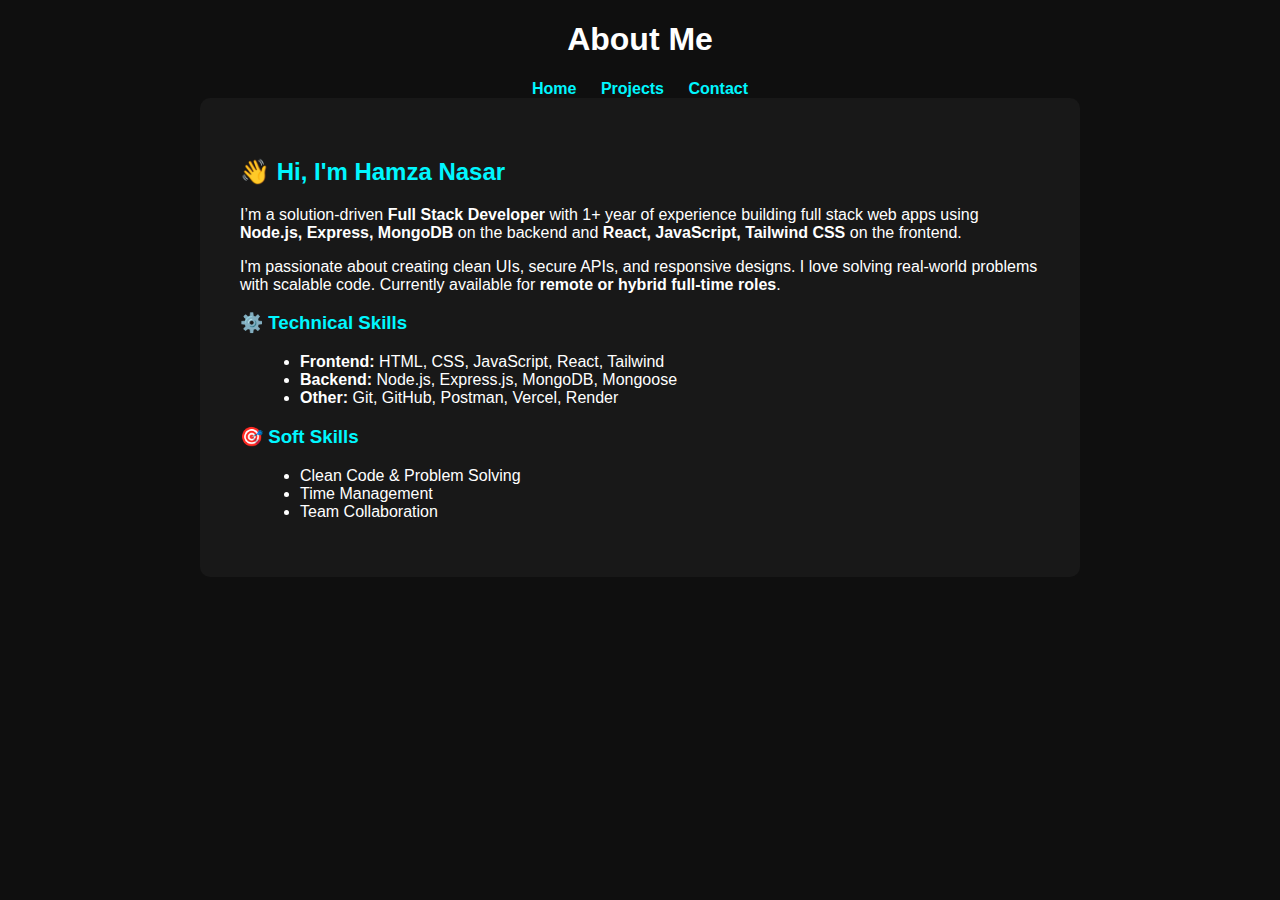
<file: about.html>
<!-- client/about.html -->
<!DOCTYPE html>
<html lang="en">

<head>
    <meta charset="UTF-8" />
    <meta name="viewport" content="width=device-width, initial-scale=1.0" />
    <title>About | Hamza Nasar</title>
    <link rel="stylesheet" href="style.css" />
    <link rel="icon" type="image/x-icon" href="fav.jpeg">
</head>

<body>
    <header>
        <h1>About Me</h1>
        <nav>
            <a href="index.html">Home</a>
            <a href="projects.html">Projects</a>
            <a href="contact.html">Contact</a>
        </nav>
    </header>
    <section class="about-section">
        <h2>👋 Hi, I'm Hamza Nasar</h2>
        <p> I’m a solution-driven <strong>Full Stack Developer</strong> with 1+ year of experience building full stack
            web apps using <strong>Node.js, Express, MongoDB</strong> on the backend and <strong>React, JavaScript,
                Tailwind CSS</strong> on the frontend. </p>
        <p> I'm passionate about creating clean UIs, secure APIs, and responsive designs. I love solving real-world
            problems with scalable code. Currently available for <strong>remote or hybrid full-time roles</strong>. </p>
        <h3>⚙️ Technical Skills</h3>
        <ul>
            <li><strong>Frontend:</strong> HTML, CSS, JavaScript, React, Tailwind</li>
            <li><strong>Backend:</strong> Node.js, Express.js, MongoDB, Mongoose</li>
            <li><strong>Other:</strong> Git, GitHub, Postman, Vercel, Render</li>
        </ul>
        <h3>🎯 Soft Skills</h3>
        <ul>
            <li>Clean Code & Problem Solving</li>
            <li>Time Management</li>
            <li>Team Collaboration</li>
        </ul>
    </section>
</body>

</html>
</file>
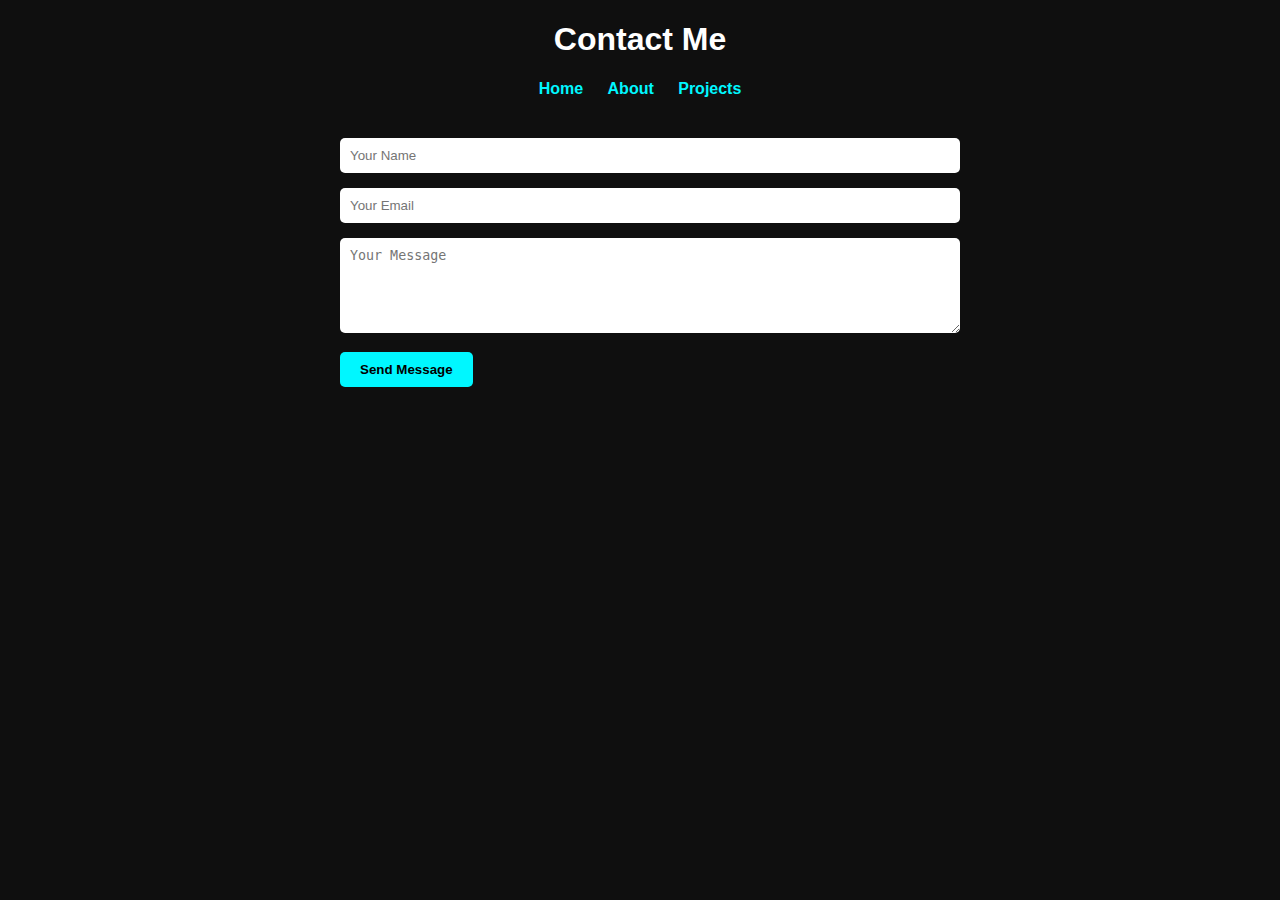
<file: contact.html>
<!-- client/contact.html -->
<!DOCTYPE html>
<html lang="en">

<head>
    <meta charset="UTF-8" />
    <meta name="viewport" content="width=device-width, initial-scale=1.0" />
    <title>Contact | Hamza Nasar</title>
    <link rel="stylesheet" href="style.css" />
    <link rel="icon" type="image/x-icon" href="fav.jpeg">
</head>

<body>
    <header>
        <h1>Contact Me</h1>
        <nav>
            <a href="index.html">Home</a>
            <a href="about.html">About</a>
            <a href="projects.html">Projects</a>
        </nav>
    </header>
    <section class="contact-section">
        <form id="contactForm">
            <input type="text" name="name" placeholder="Your Name" required />
            <input type="email" name="email" placeholder="Your Email" required />
            <textarea name="message" rows="5" placeholder="Your Message" required></textarea>
            <button type="submit">Send Message</button>
        </form>
        <p id="formResponse"></p>
    </section>
    <script src="script.js"></script>
</body>

</html>
</file>
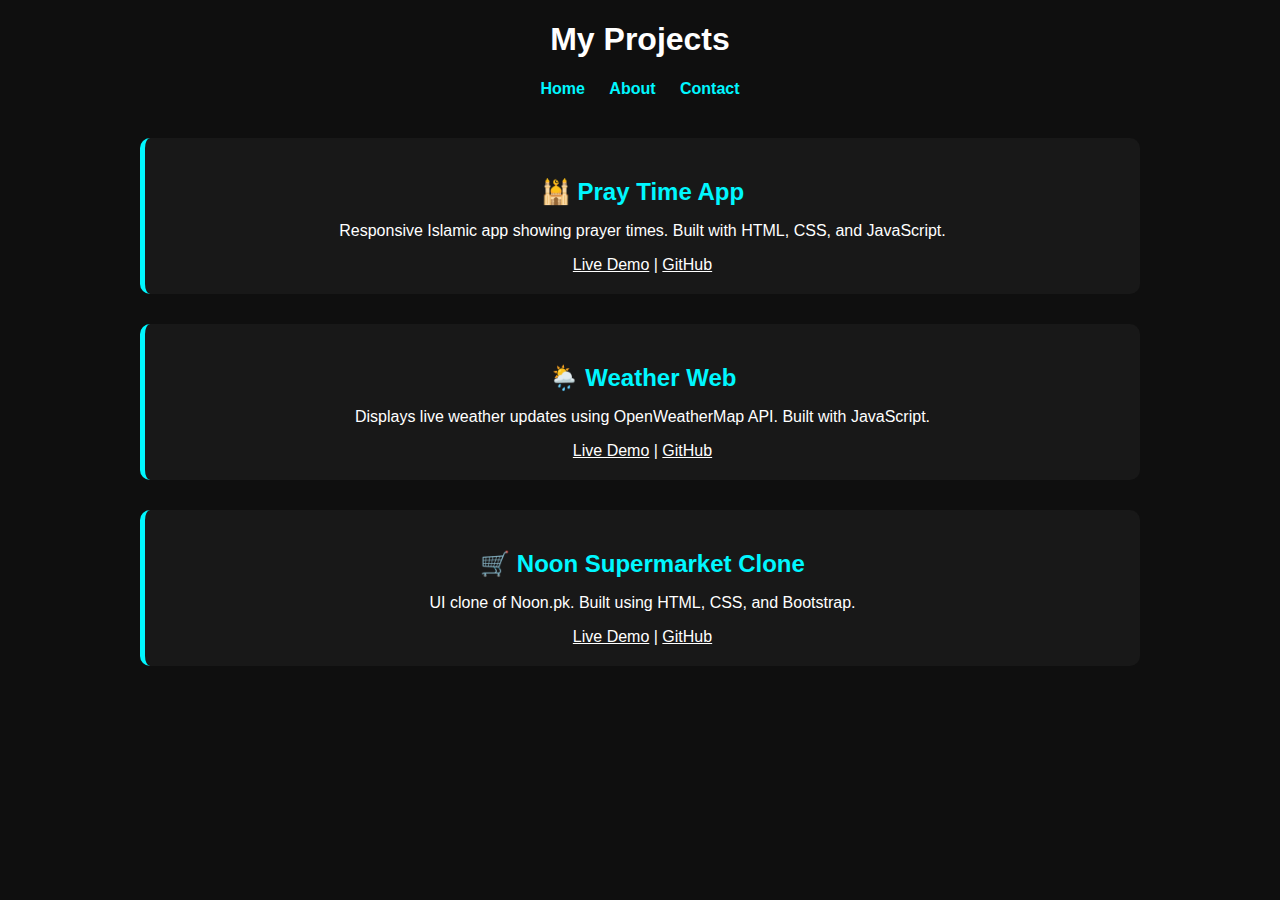
<file: projects.html>
<!-- client/projects.html -->
<!DOCTYPE html>
<html lang="en">

<head>
    <meta charset="UTF-8" />
    <meta name="viewport" content="width=device-width, initial-scale=1.0" />
    <title>Projects | Hamza Nasar</title>
    <link rel="stylesheet" href="style.css" />
    <link rel="icon" type="image/x-icon" href="fav.jpeg">
</head>

<body>
    <header>
        <h1>My Projects</h1>
        <nav>
            <a href="index.html">Home</a>
            <a href="about.html">About</a>
            <a href="contact.html">Contact</a>
        </nav>
    </header>
    <section class="projects-section">
        <div class="project-card">
            <h2>🕌 Pray Time App</h2>
            <p>Responsive Islamic app showing prayer times. Built with HTML, CSS, and JavaScript.</p>
            <a href="https://hamza-nasar.github.io/Pray-Time" target="_blank">Live Demo</a> | <a
                href="https://github.com/hamza-nasar/Pray-Time" target="_blank">GitHub</a>
        </div>
        <div class="project-card">
            <h2>🌦️ Weather Web</h2>
            <p>Displays live weather updates using OpenWeatherMap API. Built with JavaScript.</p>
            <a href="https://hamza-nasar.github.io/Weather-web/" target="_blank">Live Demo</a> | <a
                href="https://github.com/hamza-nasar/Weather-web" target="_blank">GitHub</a>
        </div>
        <div class="project-card">
            <h2>🛒 Noon Supermarket Clone</h2>
            <p>UI clone of Noon.pk. Built using HTML, CSS, and Bootstrap.</p>
            <a href="https://hamza-nasar.github.io/noonweb-clone/" target="_blank">Live Demo</a> | <a
                href="https://github.com/hamza-nasar/noonweb-clone" target="_blank">GitHub</a>
        </div>
    </section>
</body>

</html>
</file>
<file: style.css>
/* client/style.css */
body {
    margin: 0;
    font-family: 'Segoe UI', sans-serif;
    background: #0f0f0f;
    color: #ffffff;
    text-align: center;
}

.hero {
    padding: 100px 20px;
}

nav a {
    color: #00f7ff;
    margin: 0 10px;
    text-decoration: none;
    font-weight: bold;
}

.about-section {
    padding: 40px;
    max-width: 800px;
    margin: auto;
    text-align: left;
    background-color: #181818;
    border-radius: 10px;
}

.about-section h2,
.about-section h3 {
    color: #00f7ff;
}

.about-section ul {
    list-style: disc;
    margin-left: 20px;
}

.projects-section {
    display: grid;
    gap: 30px;
    padding: 40px;
    max-width: 1000px;
    margin: auto;
}

.project-card {
    background: #181818;
    padding: 20px;
    border-radius: 10px;
    border-left: 5px solid #00f7ff;
}

.project-card h2 {
    margin-bottom: 10px;
    color: #00f7ff;
}

.project-card a {
    color: #ffffff;
    text-decoration: underline;
}

.contact-section {
    padding: 40px;
    max-width: 600px;
    margin: auto;
    text-align: left;
}

form input,
form textarea {
    width: 100%;
    margin-bottom: 15px;
    padding: 10px;
    border: none;
    border-radius: 5px;
}

form button {
    background-color: #00f7ff;
    border: none;
    padding: 10px 20px;
    cursor: pointer;
    color: #000;
    font-weight: bold;
    border-radius: 5px;
}

/* Smooth transitions */
* {
    transition: all 0.3s ease-in-out;
}

/* Button hover effect */
form button:hover {
    background-color: #ffffff;
    color: #000000;
}

/* Link underline animation */
nav a {
    position: relative;
}

nav a::after {
    content: '';
    position: absolute;
    left: 0;
    bottom: -4px;
    width: 100%;
    height: 2px;
    background-color: #00f7ff;
    transform: scaleX(0);
    transform-origin: right;
    transition: transform 0.3s ease-in-out;
}

nav a:hover::after {
    transform: scaleX(1);
    transform-origin: left;
}
</file>
